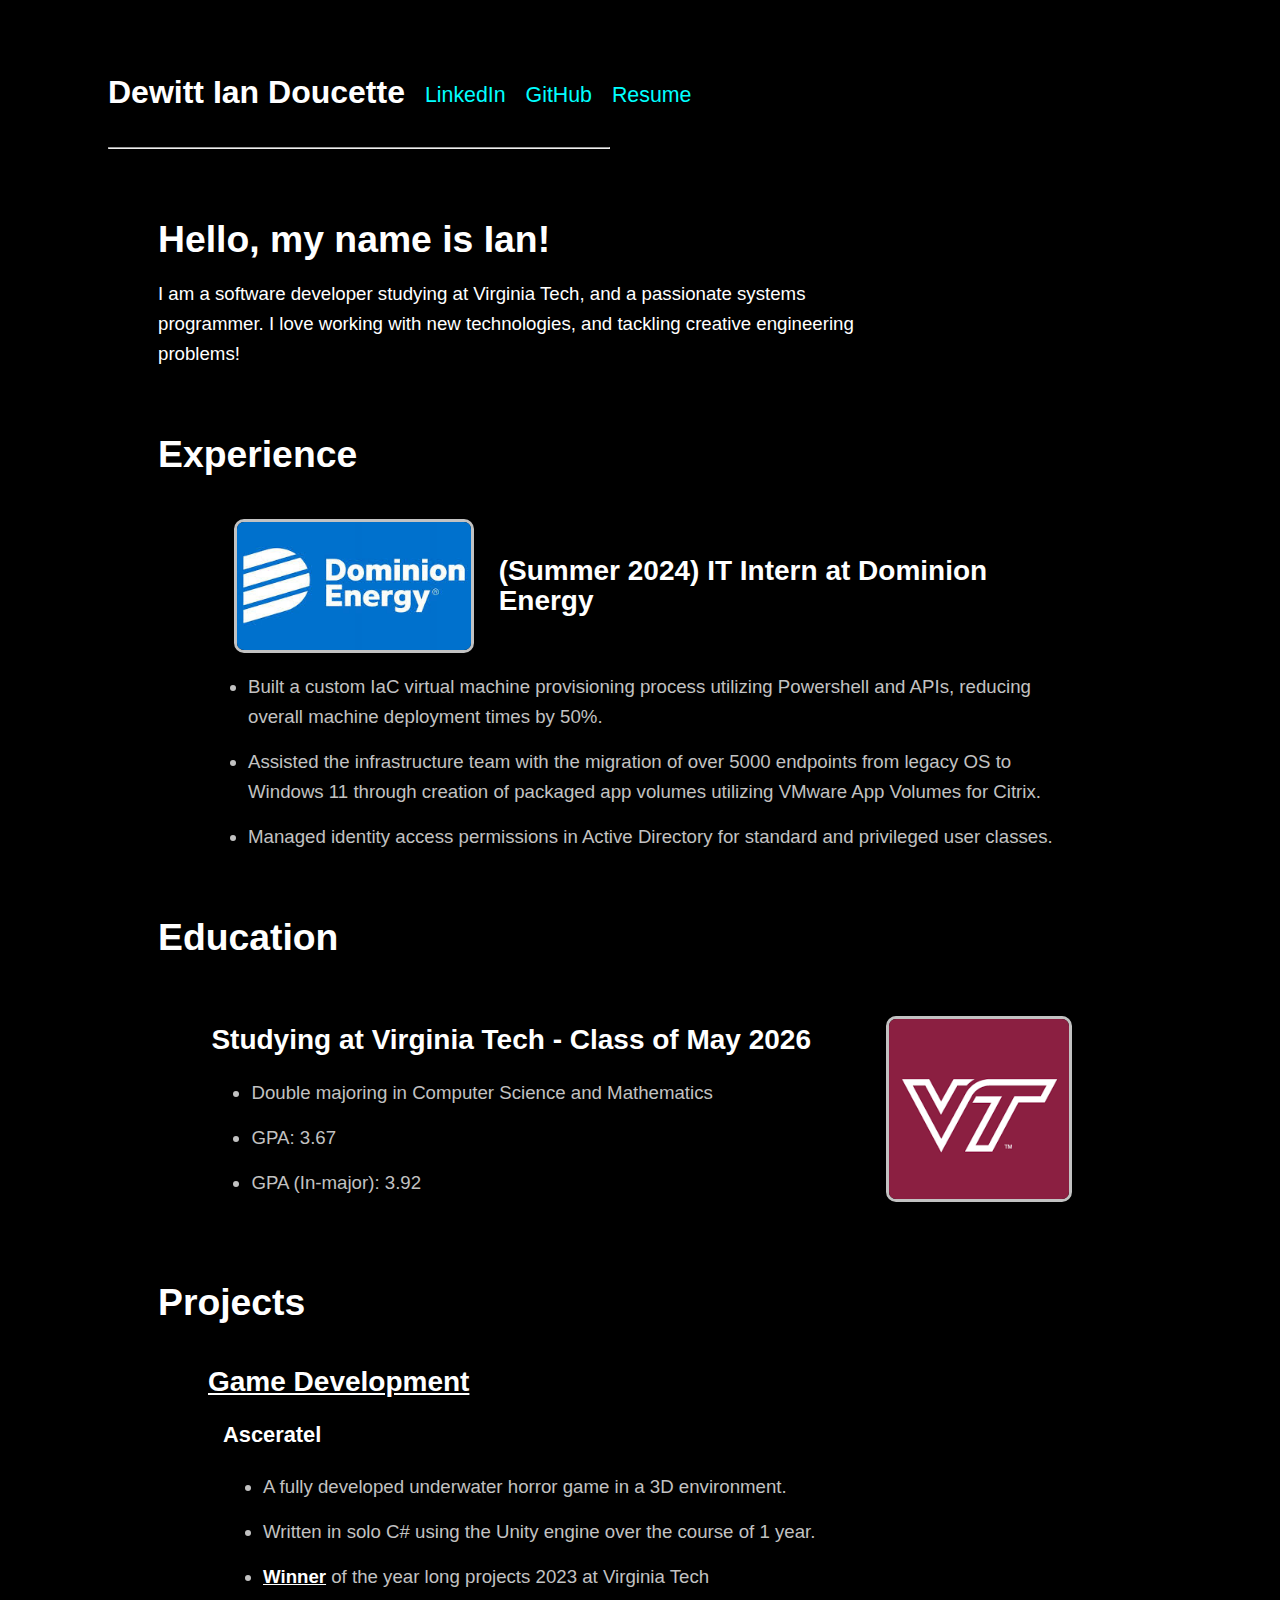
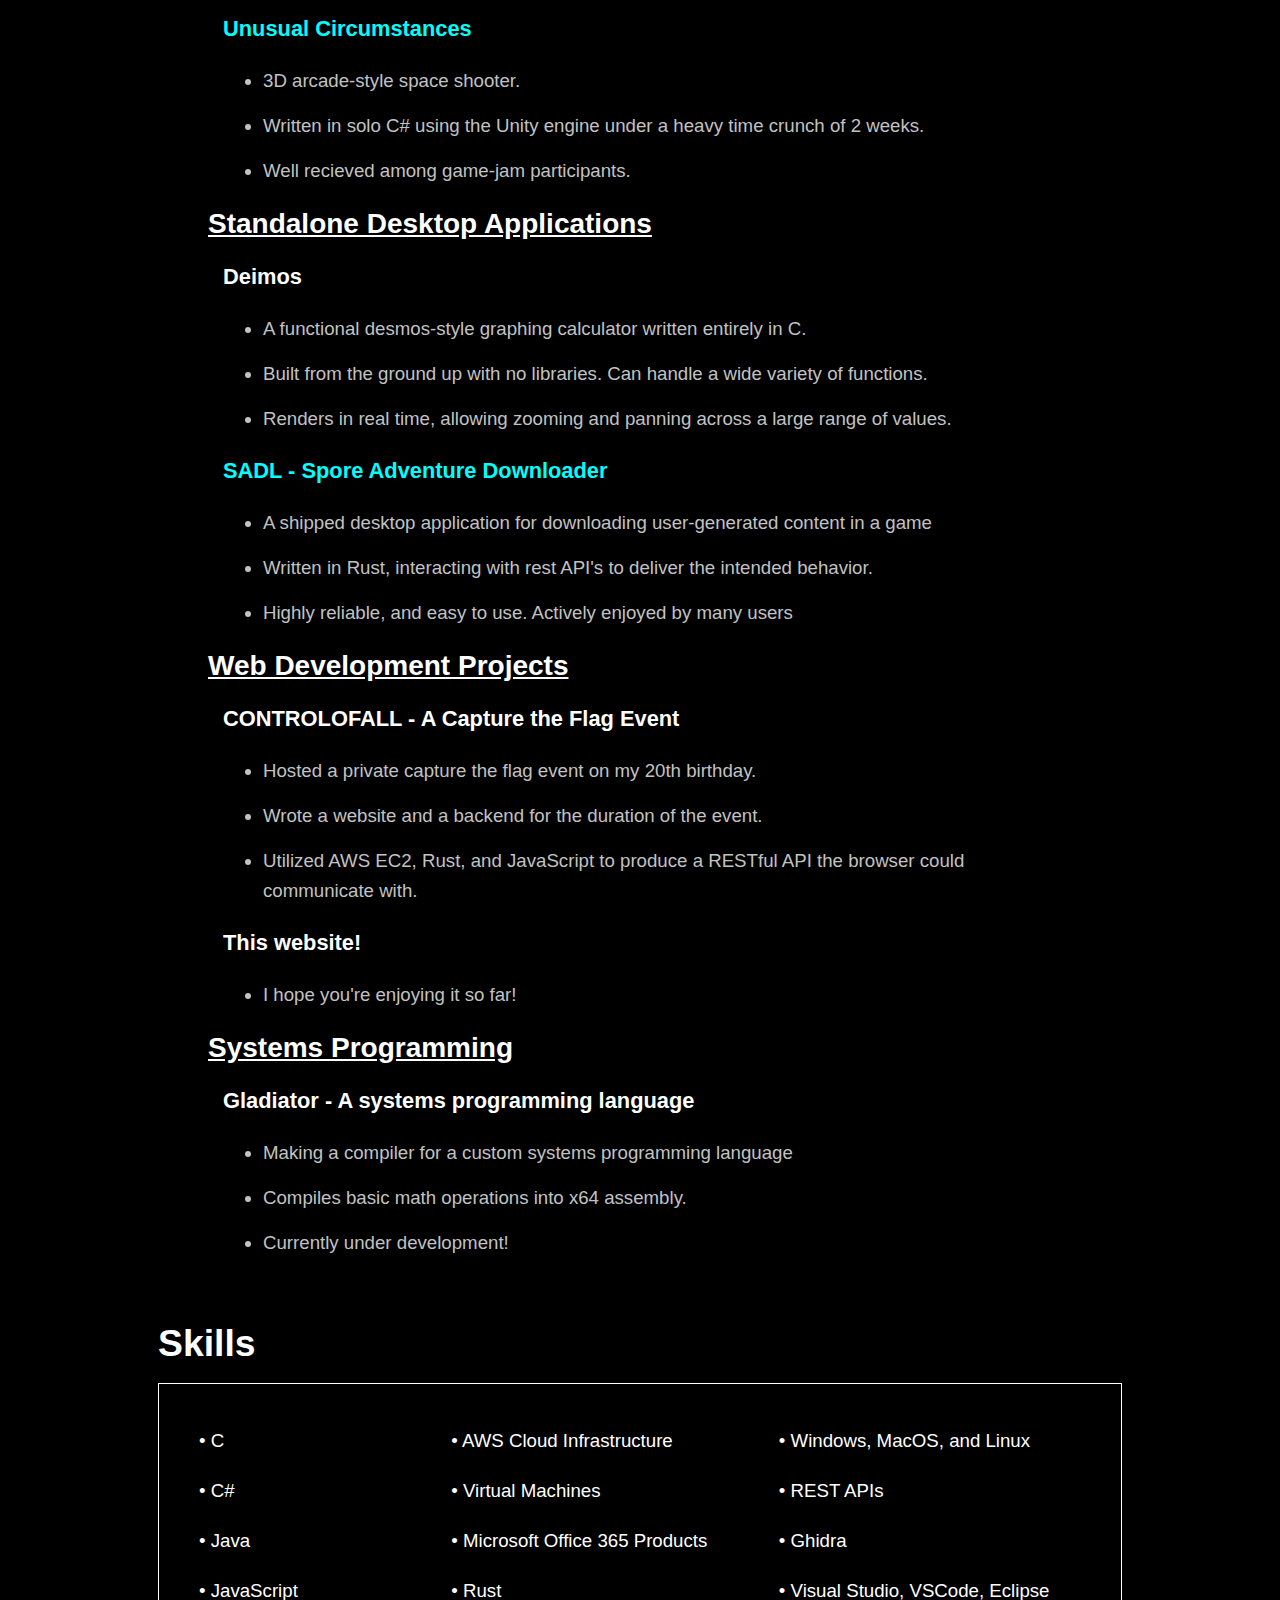
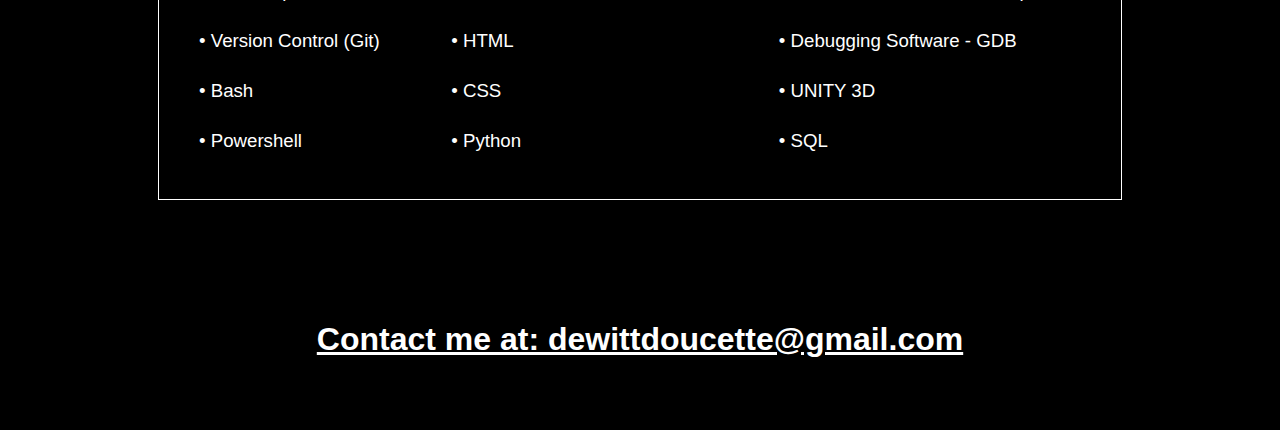
<file: index.html>
<!DOCTYPE html>

<head>
	<meta charset="utf-8">
	<meta name="description" content="">
	<meta name="viewport" content="width=device-width, initial-scale=1, maximum-scale=1">
	<title>Ian Doucette - Resume</title>
	<link rel="stylesheet" href="css/ver_2.css">
</head>
<div class="coverer" id="coverer_id"></div>
<body id="docbody">
	<div class="extern_links">
		<h2 style="padding-bottom: 6px;">Dewitt Ian Doucette</h2>
		<a href="https://www.linkedin.com/in/dewittdoucette/">LinkedIn</a>
		<a href="https://github.com/Red-Lattice">GitHub</a>
		<a href="./Resume Dewitt Ian Doucette V3.0.pdf">Resume</a>
	</div>
	<hr id="start_breaker">
	<div class="standard_block">
		<h1>Hello, my name is Ian!</h1>
		<p>
			I am a software developer studying at Virginia Tech, and a passionate
			systems programmer. I love working with new technologies, and tackling
			creative engineering problems!
		</p>
	</div>
	<div class="standard_block wide">
		<h1>Experience</h1>
		<div class="subblock">
			<div class="aligner">
				<h2>(Summer 2024) IT Intern at Dominion Energy</h2>
				<img src="./images/domen.jpg" alt="Dominion Energy logo" style="margin-right: 25px;">
			</div>
			<ul>
				<li>
					Built a custom IaC virtual machine provisioning process utilizing Powershell and APIs, reducing overall machine deployment times by 50%.
				</li>
				<li>
					Assisted the infrastructure team with the migration of over 5000 endpoints from legacy OS to Windows 11 through creation of packaged app volumes utilizing VMware App Volumes for Citrix.
				</li>
				<li>
					Managed identity access permissions in Active Directory for standard and privileged user classes.
				</li>
			</ul>
		</div>
	</div>
	<div class="standard_block wide">
		<h1>Education</h1>
		<div class="subblock">
			<div class="aligner">
				<img src="./images/Virtech.png" alt="Virginia Tech logo" class="vt_img">
				<div>
					<h2>Studying at Virginia Tech - Class of May 2026</h2>
					<ul style="text-align: left;">
						<li>
							Double majoring in Computer Science and Mathematics
						</li>
						<li>
							GPA: 3.67
						</li>
						<li>
							GPA (In-major): 3.92
						</li>
					</ul>
				</div>
				
			</div>
			

		</div>
	</div>
	<div class="standard_block wide">
		<h1>Projects</h1>
		<div class="subblock">
			<h2 class="subblock_categories">Game Development</h2>
			<div class="item">
				<h3>
					Asceratel
				</h3>
				<ul>
					<li>
						A fully developed underwater horror game in a 3D environment.
					</li>
					<li>
						Written in solo C# using the Unity engine over the course of 1 year.
					</li>
					<li>
						<b style="color:white; text-decoration: underline;">Winner</b> of the year long projects 2023 at Virginia Tech
					</li>
				</ul>
			</div>
			<div class="item">
				<h3>
					<a href="https://redlattice.itch.io/unusual-circumstances">Unusual Circumstances</a>
				</h3>
				<ul>
					<li>
						3D arcade-style space shooter.
					</li>
					<li>
						Written in solo C# using the Unity engine under a heavy time crunch of 2 weeks.
					</li>
					<li>
						Well recieved among game-jam participants.
					</li>
				</ul>
			</div>
			<h2 class="subblock_categories">Standalone Desktop Applications</h2>
			<div class="item">
				<h3>
					Deimos
				</h3>
				<ul>
					<li>
						A functional desmos-style graphing calculator written entirely in C.
					</li>
					<li>
						Built from the ground up with no libraries. Can handle a wide variety of functions.
					</li>
					<li>
						Renders in real time, allowing zooming and panning across a large range of values.
					</li>
				</ul>
			</div>
			<div class="item">
				<h3> <a href="https://red-lattice.github.io/SADL_downloads_and_info/">SADL - Spore Adventure Downloader</a>
					
				</h3>
				<ul>
					<li>
						A shipped desktop application for downloading user-generated content in a game
					</li>
					<li>
						Written in Rust, interacting with rest API's to deliver the intended behavior.
					</li>
					<li>
						Highly reliable, and easy to use. Actively enjoyed by many users
					</li>
				</ul>
			</div>
			<h2 class="subblock_categories">Web Development Projects</h2>
			<div class="item">
				<h3>
					CONTROLOFALL - A Capture the Flag Event
				</h3>
				<ul>
					<li>
						Hosted a private capture the flag event on my 20th birthday.
					</li>
					<li>
						Wrote a website and a backend for the duration of the event.
					</li>
					<li>
						Utilized AWS EC2, Rust, and JavaScript to produce a RESTful API the browser could communicate with.
					</li>
				</ul>
			</div>
			<div class="item">
				<h3>
					This website!
				</h3>
				<ul>
					<li>
						I hope you're enjoying it so far!
					</li>
				</ul>
			</div>
			<h2 class="subblock_categories">Systems Programming</h2>
			<div class="item">
				<h3>
					Gladiator - A systems programming language
				</h3>
				<ul>
					<li>
						Making a compiler for a custom systems programming language
					</li>
					<li>
						Compiles basic math operations into x64 assembly.
					</li>
					<li>
						Currently under development!
					</li>
				</ul>
			</div>
		</div>
	</div>
	<div class="standard_block wide">
		<h1>Skills</h1>
		<ul class="combined_list">
			<li class="li_el">• C</li>
			<li class="li_el">• C#</li>
			<li class="li_el">• Java</li>
			<li class="li_el">• JavaScript</li>
			<li class="li_el">• Version Control (Git)</li>
			<li class="li_el">• Bash</li>
			<li class="li_el">• Powershell</li>
			<li class="li_el">• AWS Cloud Infrastructure</li>
			<li class="li_el">• Virtual Machines</li>
			<li class="li_el">• Microsoft Office 365 Products</li>
			<li class="li_el">• Rust</li>
			<li class="li_el">• HTML</li>
			<li class="li_el">• CSS</li>
			<li class="li_el">• Python</li>
			<li class="li_el">• Windows, MacOS, and Linux</li>
			<li class="li_el">• REST APIs</li>
			<li class="li_el">• Ghidra</li>
			<li class="li_el">• Visual Studio, VSCode, Eclipse</li>
			<li class="li_el">• Debugging Software - GDB</li>
			<li class="li_el">• UNITY 3D</li>
			<li class="li_el">• SQL</li>
		</ul>
	</div>
	<div class="contact">
		<h1>Contact me at: dewittdoucette@gmail.com</h1>
	</div>
</body>
<script src="main.js"></script>
</file>
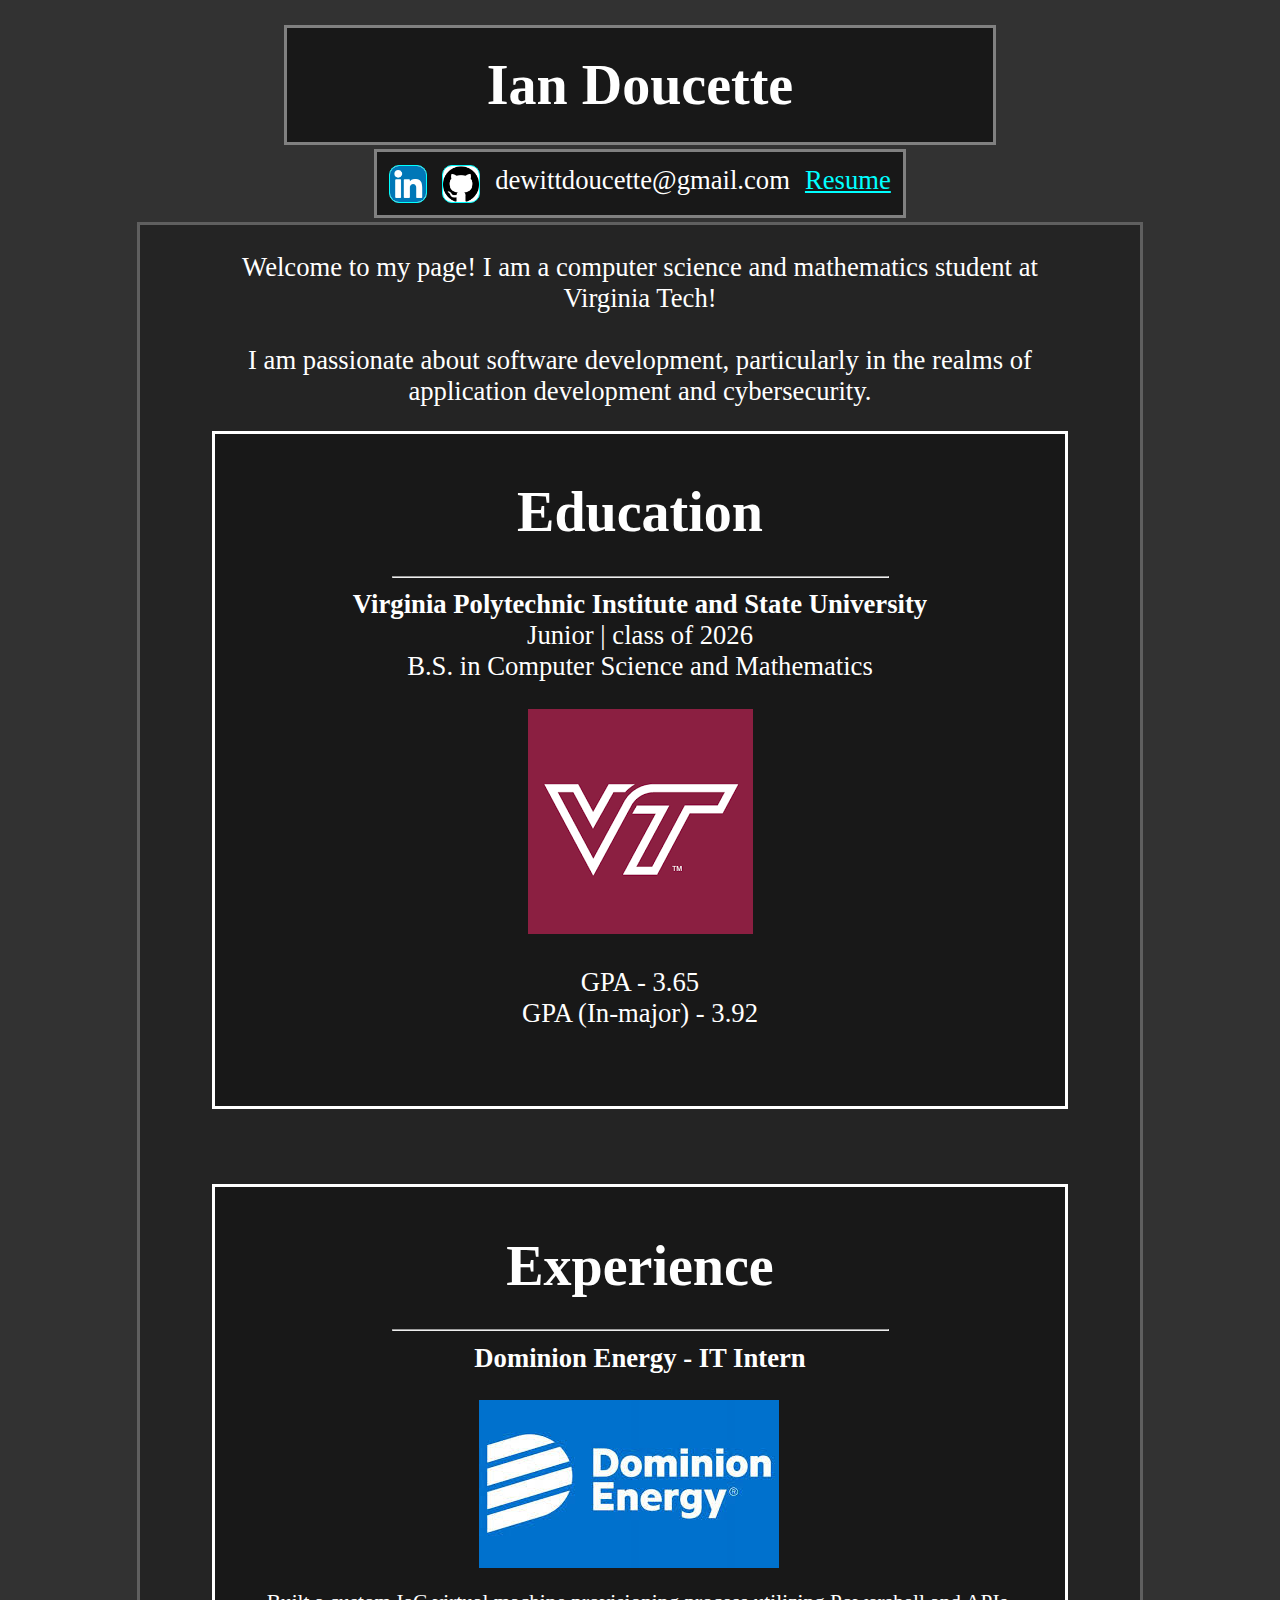
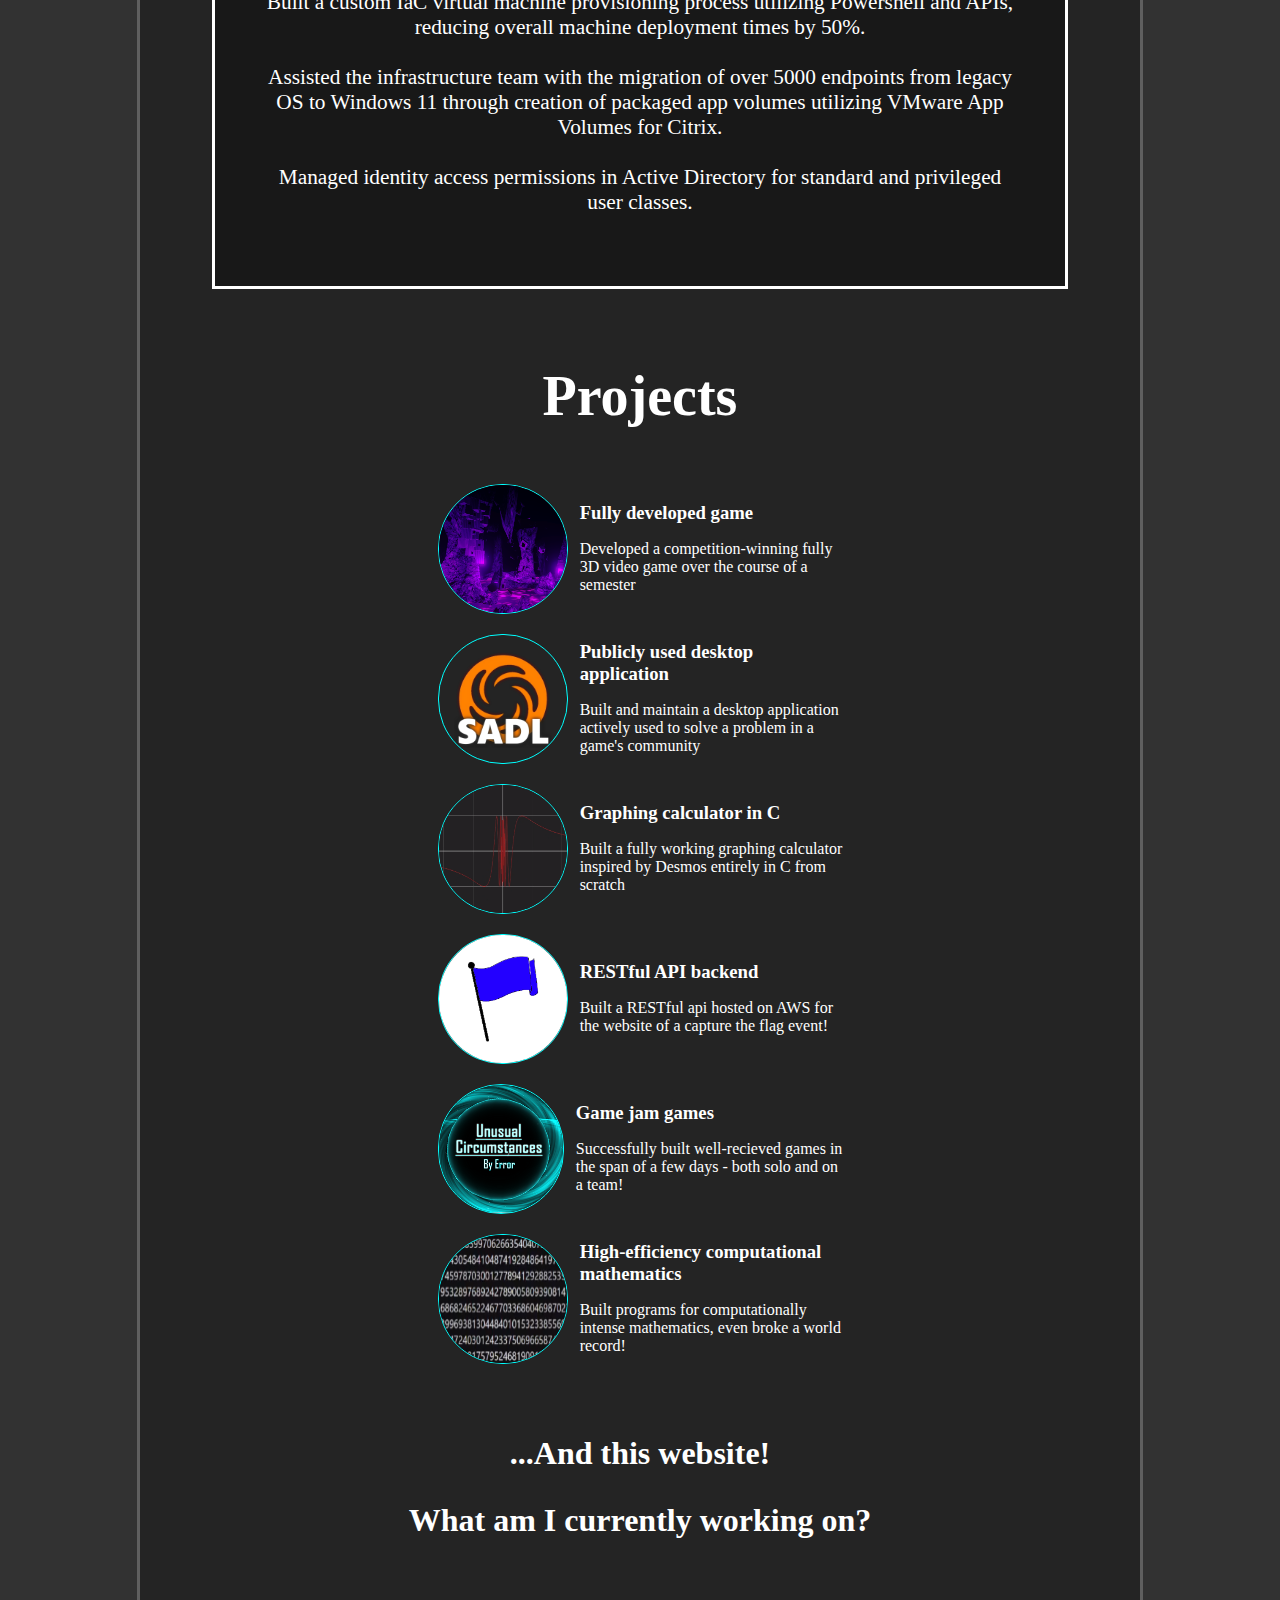
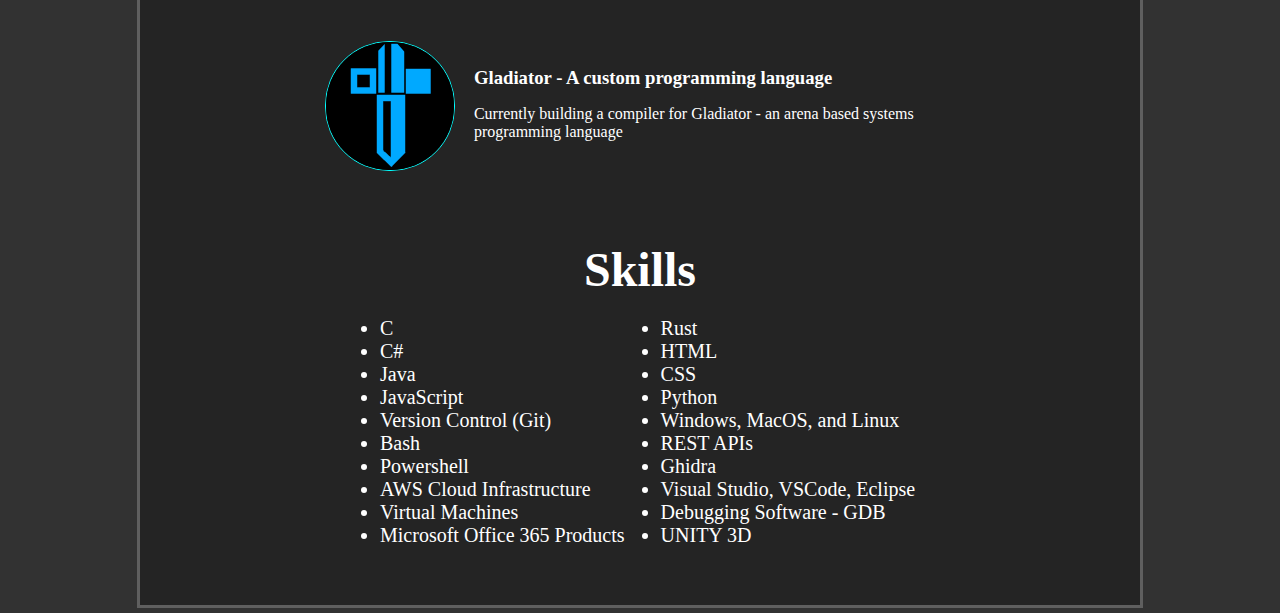
<file: old_index.html>
<!DOCTYPE html>

<head>
	<meta charset="utf-8">
	<meta name="description" content="">
	<meta name="viewport" content="width=device-width, initial-scale=1">
	<title>Ian Doucette - Resume</title>
	<link rel="stylesheet" href="css/main.css">
</head>
<body>
	<div class="headr">
		Ian Doucette
	</div>
	<div class="subheadr">
		<img src="./images/LinkedIn.png" alt="LinkedIn" href="https://www.linkedin.com/in/dewittdoucette/" class="soc_media_img"> 
		<img src="./images/GitHub.png" alt="GitHub" href="https://github.com/Red-Lattice" class="soc_media_img">
		<div>dewittdoucette@gmail.com</div> <a href="./Resume Dewitt Ian Doucette V3.0.pdf">Resume</a>
	</div>
	<div class="main_block">
		<p style="margin-left: 10%; margin-right: 10%;">
			Welcome to my page! I am a computer science and mathematics student at Virginia Tech! <br><br>
			I am passionate about software development, particularly in the realms of application development and cybersecurity.
		</p>
		<div class="education">
			<h2>
				Education
			</h2>
			<hr class="reduced_padding_hr">
			<p>
				<b>Virginia Polytechnic Institute and State University</b> <br>
				Junior | class of 2026 <br>
				B.S. in Computer Science and Mathematics
			</p>
			<img src="./images/Virtech.png" alt="Virginia Tech logo">
			<p>
				GPA - 3.65 <br>
				GPA (In-major) - 3.92 <br>
			</p>
		</div> <br>
		<div class="education" style="margin-top: 5%;">
			<h2>
				Experience
			</h2>
			<hr class="reduced_padding_hr">
			<p>
				<b>Dominion Energy - IT Intern</b> <br>
			</p>
			<div style="flex-flow: column; align-items: center; display: flex;">
				<img src="./images/domen.jpg" alt="Dominion Energy logo" style="margin-right: 3%; height: 75%;">
				<p style="font-size: 16pt;">
					Built a custom IaC virtual machine provisioning process utilizing Powershell and APIs, reducing overall machine deployment times by 50%. <br> <br>
					Assisted the infrastructure team with the migration of over 5000 endpoints from legacy OS to Windows 11 through creation of packaged app volumes utilizing VMware App Volumes for Citrix. <br> <br>
					Managed identity access permissions in Active Directory for standard and privileged user classes.
				</p>
			</div>
		</div>
			<br>
		<h2>
			Projects
		</h2>
		<div class="projects_row">
			<div class="cell">
				<img src="./images/Asceratel.PNG" alt="Picture of a glowing underwater city" class="preview_img">
				<div class="brief_description">
					<h3>
						Fully developed game
					</h3>
					<p style="margin-bottom: 1%;">Developed a competition-winning fully 3D video game over the course of a semester</p>
				</div>
			</div>
			<div class="cell">
				<img src="./images/SADLico2.png" alt="An app icon" class="preview_img">
				<div class="brief_description">
					<h3>
						Publicly used desktop application
					</h3>
					<p style="margin-bottom: 1%;">Built and maintain a desktop application actively used to solve a problem in a game's community</p>
				</div>
			</div>
		</div>
		<div class="projects_row">
			<div class="cell">
				<img src="./images/Deimos.PNG" alt="Sin(x)/x function graphed" class="preview_img">
				<div class="brief_description">
					<h3>
						Graphing calculator in C
					</h3>
					<p style="margin-bottom: 1%;">Built a fully working graphing calculator inspired by Desmos entirely in C from scratch</p>
				</div>
			</div>
			<div class="cell">
				<img src="./images/Blueflag.png" alt="An app icon" class="preview_img">
				<div class="brief_description">
					<h3>
						RESTful API backend
					</h3>
					<p style="margin-bottom: 1%;">Built a RESTful api hosted on AWS for the website of a capture the flag event!</p>
				</div>
			</div>
		</div>
		<div class="projects_row">
			<div class="cell">
				<img src="./images/GameJam.PNG" alt="Unusual Circumstances - A game I built" class="preview_img">
				<div class="brief_description">
					<h3>
						Game jam games
					</h3>
					<p style="margin-bottom: 1%;">Successfully built well-recieved games in the span of a few days - both solo and on a team!</p>
				</div>
			</div>
			<div class="cell">
				<img src="./images/SophDream.PNG" alt="An app icon" class="preview_img">
				<div class="brief_description">
					<h3>
						High-efficiency computational mathematics
					</h3>
					<p style="margin-bottom: 1%;">Built programs for computationally intense mathematics, even broke a world record!</p>
				</div>
			</div>
		</div>
		<br>
		<h3 style="padding-top: 3%; font-size: 24pt;">...And this website!</h3>
		<h3 style="padding-top: 3%; font-size: 24pt;">What am I currently working on?</h3>
		<br><br>
		<div class="projects_row" style="margin-top: 3%; flex-flow: column; align-items: center;">
			<div class="cell">
				<img src="./images/Gladiator.PNG" alt="Unusual Circumstances - A game I built" class="preview_img">
				<div class="brief_description" style="width: 500px;">
					<h3>
						Gladiator - A custom programming language
					</h3>
					<p style="margin-bottom: 1%;">Currently building a compiler for Gladiator - an arena based systems programming language</p>
				</div>
			</div>
		</div>
		<br>

		<h3 style="padding-top: 3%; font-size: 36pt;">Skills</h3>
		<div class="skills">
			<ul class="lis_right">
				<li>C</li>
				<li>C#</li>
				<li>Java</li>
				<li>JavaScript</li>
				<li>Version Control (Git)</li>
				<li>Bash</li>
				<li>Powershell</li>
				<li>AWS Cloud Infrastructure</li>
				<li>Virtual Machines</li>
				<li>Microsoft Office 365 Products</li>
			</ul>
			<ul class="lis_left">
				<li>Rust</li>
				<li>HTML</li>
				<li>CSS</li>
				<li>Python</li>
				<li>Windows, MacOS, and Linux</li>
				<li>REST APIs</li>
				<li>Ghidra</li>
				<li>Visual Studio, VSCode, Eclipse</li>
				<li>Debugging Software - GDB</li>
				<li>UNITY 3D</li>
			</ul>
			<ul class="combined_list">
				<li>C</li>
				<li>C#</li>
				<li>Java</li>
				<li>JavaScript</li>
				<li>Version Control (Git)</li>
				<li>Bash</li>
				<li>Powershell</li>
				<li>AWS Cloud Infrastructure</li>
				<li>Virtual Machines</li>
				<li>Microsoft Office 365 Products</li>
				<li>Rust</li>
				<li>HTML</li>
				<li>CSS</li>
				<li>Python</li>
				<li>Windows, MacOS, and Linux</li>
				<li>REST APIs</li>
				<li>Ghidra</li>
				<li>Visual Studio, VSCode, Eclipse</li>
				<li>Debugging Software - GDB</li>
				<li>UNITY 3D</li>
			</ul>
		</div>
	</div>
</body>
</file>
<file: css/ver_2.css>
:root {
	--small_hr_padding: -0.5%;
	--big_hr_padding: -2%;
	--secondary: rgb(24, 24, 24);
	--main_block_color: rgb(36, 36, 36);
	--font: -apple-system,BlinkMacSystemFont,"Segoe UI",Roboto,"Helvetica Neue",Arial,sans-serif,"Apple Color Emoji","Segoe UI Emoji","Segoe UI Symbol";
}
body {
	background-color: black;
	color: white;
	font-family: var(--font);
}
a, a:link, a:visited {
	text-decoration: none;
    color: cyan;
}
a:hover {
    color: rgb(134, 233, 234);
}
.coverer {
    position:fixed;
    width:100%;
    height:100%;
    top:0px;
    left:0px;
    z-index:1000;
	background-color: black;
	transition: background-color 1s ease-out;
	pointer-events: none;
}
.extern_links {
	font-size: 16pt;
	display: flex;
	flex-flow: column;
	align-items: center;
	gap: 10px;
	line-height: 30px;
}
hr {
	color: white;
	width: 300px;
	transition: width 1s ease-out;
}
@media (min-width: 900px) {
	hr {
		margin-left: 100px;
		width: 500px;
		transition: width 1s ease-out;
	}
}
@media (min-width: 1300px) {
	hr {
		margin-left: 100px;
		width: 0;
		transition: width 1s ease-out;
	}
}
.standard_block {
	margin-left: 10px;
	margin-top: 75px;
	margin-bottom: 100px;
	font-size: 14pt;
	line-height: 30px;
	max-width: 755px;
}
.subblock {
	margin: 50px;
	margin-bottom: 10px;
	line-height: 30px;
	max-width: 900px;
	color: rgb(194, 194, 194);
}
.aligner {
	display: flex;
	flex-flow: column;
	align-items: center;
	text-align: center;
}
.wide {
	margin-top: -30px;
}
@media (min-width: 767px) {
	.extern_links {
		font-size: 16pt;
		margin-left: 100px;
		margin-top: 50px;
		flex-flow: row;
		gap: 20px;
		line-height: 30px;
	}
	.standard_block {
		margin: 150px;
		margin-top: 75px;
		margin-bottom: 100px;
		max-width: 755px;
	}
	.wide {
		margin-top: -30px;
		max-width: 1200px;
	}
	.subblock {
		margin: 50px;
		margin-bottom: 10px;
		font-size: 14pt;
		max-width: 900px;
	}
	.aligner {
		flex-flow: row-reverse;
		align-items: center;
		text-align: left;
	}
}
h2, h3{
	color: white;
}
img {
	width: 241px;
	height: 128px;
	border-radius: 10px;
	margin-left: 3%;
	border: solid;
	border-width: 3px;
}
.vt_img {
	width: 180px;
	height: 180px;
	border-radius: 10px;
	margin-left: 0;
}
@media (min-width: 767px) {
	.vt_img {
		margin-left: 75px;
	}
}
li {
	margin-top: 15px;
}
.item {
	margin: 15px;
}
.subblock_categories {
	text-decoration: underline;
}
.li_el {
	display: flex;
}
.combined_list {
	display: flex;
	flex-flow: column;
	flex-wrap: wrap;
	border-style: solid;
	border-width: 1px;
	padding-bottom: 39px;
}
@media (min-width: 1100px) {
	.li_el {
		flex-basis: 290px;
		flex: 1 0 5px;
		line-height: 32px;
	}
	.combined_list {
		height: 350px;
		padding-top: 26px;
	}
}
@media (min-width: 1300px) {
	.li_el {
		flex-basis: 290px;
		flex: 1 0 50px;
		line-height: 15px;
		margin-top: -3px;
	}
	.combined_list {
		padding-top: 39px;
		padding-bottom: 0;
		height: 350px;
	}
}

.contact {
	display: flex;
	text-align: center;
	flex-flow: column;
	align-items: center;
	margin-bottom: 50px;
	text-decoration: underline;
}
</file>
<file: css/main.css>
:root {
	--small_hr_padding: -0.5%;
	--big_hr_padding: -2%;
	--primary: rgb(50, 50, 50);
	--secondary: rgb(24, 24, 24);
	--main_block_color: rgb(36, 36, 36);
}
.headr {
	font-size: 42pt;
	font-weight: bold;
	background-color: var(--secondary);
	width: fit-content;
	align-self: center;
	padding-left: 200px;
	padding-right: 200px;
	padding-top: 25px;
	padding-bottom: 25px;
	outline: solid;
	outline-color: gray;
	margin-bottom: 10px;
	margin-top: 20px;
}
.subheadr {
	display: flex;
	gap: 15px;
	background-color: var(--secondary);
	width: fit-content;
	align-self: center;
	padding: 1%;
	padding-bottom: 1%;
	outline: solid;
	outline-color: gray;
	margin-bottom: 10px;
}
a:link, a:visited {
    color: cyan;
}

a:hover {
    color: rgb(134, 233, 234);
}
h1 {
	margin-bottom: 10%;
}
h2 {
	font-size: 42pt;
}
body {
	background-color: var(--primary);
	text-align: center;
	font-size: 20pt;
	
	font-family: "Segoe UI";
	color: white;
	display: flex;
	flex-direction: column;
}
.main_block {
	background-color: var(--main_block_color);
	outline: solid;
	outline-color: rgb(95, 95, 95);
	padding-bottom: 3%;
	display: flex;
	flex-flow: column;
	align-items: center;
	align-self: center;
	align-content: center;
	width: 100%;
}
hr {
	margin-top: var(--small_hr_padding);
	margin-bottom: var(--small_hr_padding);
	width: 33%;
}
.reduced_padding_hr {
	margin-top: var(--big_hr_padding);
	margin-bottom: var(--big_hr_padding);
	width: 66%;
}
br {
	height: 10px;
}
@media (min-width: 1000px) {
	.main_block {
		display: flex;
		flex-flow: column;
		align-items: center;
		align-self: center;
		align-content: center;
		width: 1000px;
	}
}
.education {
	outline: solid;
	outline-color: white;
	background-color: var(--secondary);
	padding-left: 5%;
	padding-right: 5%;
	padding-bottom: 5%;
	width: 75%;
}
.projects_row {
	align-items: center;
	font-size: 12pt;
	text-align: left;
	display: flex;
	flex-flow: column;
	width: 85%;
}
@media (min-width: 1500px) {
	.projects_row {
		font-size: 12pt;
		text-align: left;
		display: flex;
		flex-flow: row;
		width: 800px;
	}
}

.cell {
	align-items: center;
	text-align: center;
	display: flex;
	flex-flow: column;
}
@media (min-width: 1000px) {
	.cell {
		align-items: left;
		text-align: left;
		display: flex;
		flex-flow: row;
	}
}

h3 {
	margin: 0%;
}
td {
	padding-right: 0%;
	margin: auto;
	width: fit-content;
	display: flex;
}
.soc_media_img {
	background-color: white;
	width: 36px;
	height: 36px;
	border-radius: 10px;
	border-style: solid;
	border-color: cyan;
	border-width: 1px;
}
.preview_img {
	width: 128px;
	height: 128px;
	border-radius: 64px;
	margin-right: 3%;
	border: solid;
	border-color: cyan;
	border-width: 1px;
}
.brief_description {
	align-content: center;
	width: 275px;
	height: 150px;
}
.skills {
	width: 600px;
	font-size: 20px;
	text-align: left;
	display: flex;
	flex-flow: column;
}
.lis_right {
	display: none;
}
.lis_left {
	display: none;
}
.combined_list {
	display: grid;
}
@media (min-width: 1000px) {
	.skills {
		width: 600px;
		font-size: 20px;
		text-align: left;
		display: flex;
		flex-flow: row;
	}
	.lis_right {
		display: grid;
		padding-right: 3%;
	}
	.lis_left {
		display: grid;
		padding-left: 3%;
	}
	.combined_list {
		display: none;
	}
}
</file>
